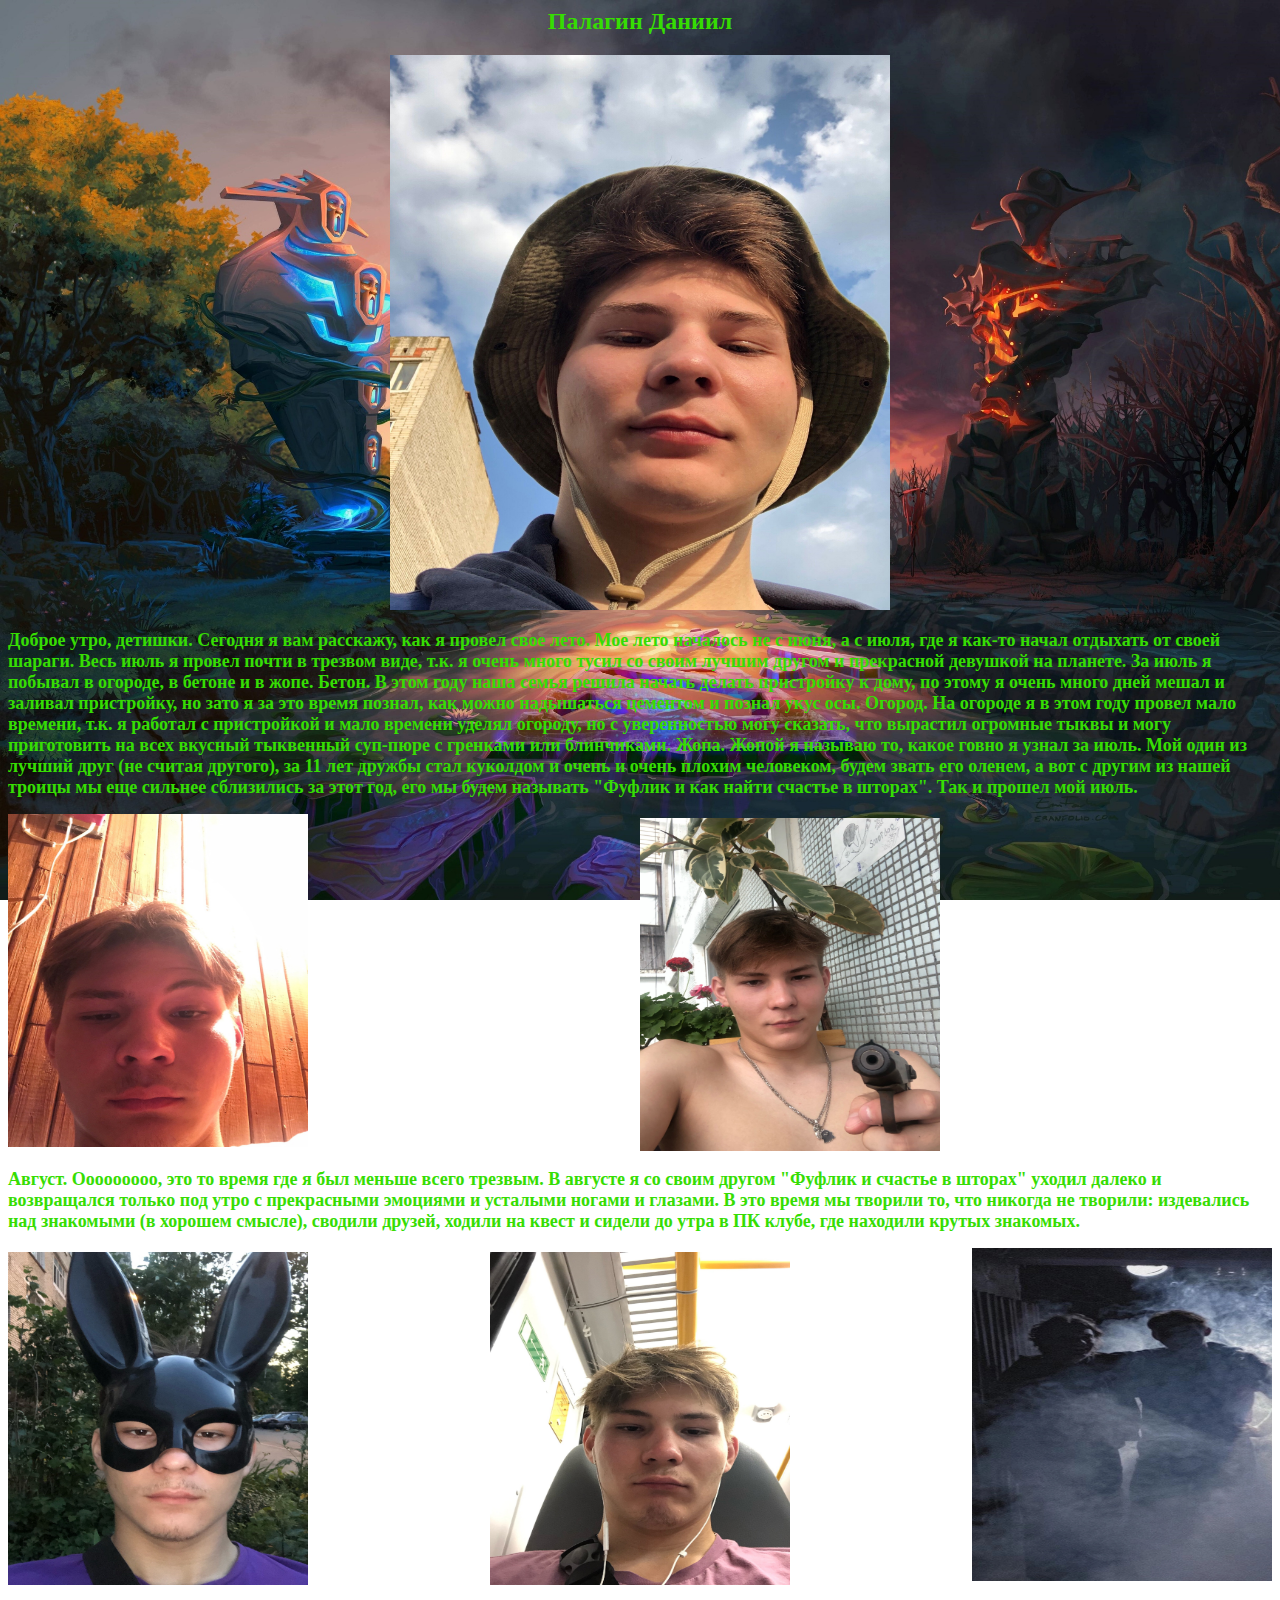
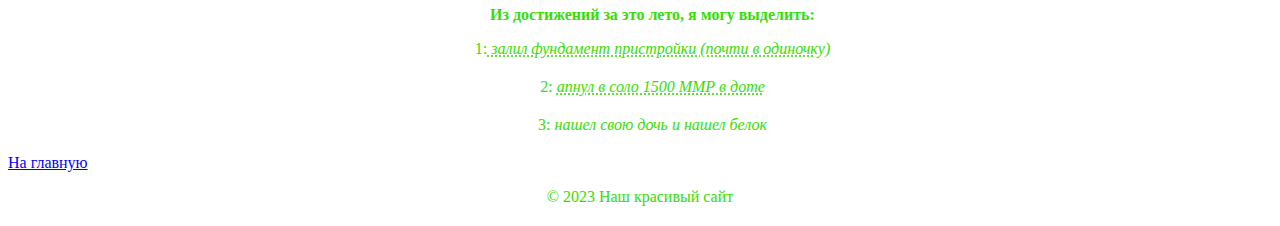
<file: Index1.HTML>
<!DOCTYPE html>
<html lang="ru">
  <head>
    <title>эх, тяжело
    </title>
    <link rel="stylesheet" href="style1.css">
</head>
<body>
<header>Палагин Даниил</header>
<p><img src="kolhoz.jpg" width="500" height="555" ></p>
<h3>Доброе утро, детишки. Сегодня я вам расскажу, как я провел свое лето.
  Мое лето началось не с июня, а с июля, где я как-то начал отдыхать от своей шараги. Весь июль я провел почти в трезвом виде, т.к. я очень много тусил со своим лучшим другом и прекрасной девушкой на планете. За июль я побывал в огороде, в бетоне и в жопе.
  Бетон. В этом году наша семья решила начать делать пристройку к дому, по этому я очень много дней мешал и заливал пристройку, но зато я за это время познал, как можно надышаться цементом и познал укус осы.
  Огород. На огороде я в этом году провел мало времени, т.к. я работал с пристройкой и мало времени уделял огороду, но с уверенностью могу сказать, что вырастил огромные тыквы и могу приготовить на всех вкусный тыквенный суп-пюре с гренками или блинчиками.
  Жопа. Жопой я называю то, какое говно я узнал за июль. Мой один из лучший друг (не считая другого), за 11 лет дружбы стал куколдом и очень и очень плохим человеком, будем звать его оленем, а вот с другим из нашей троицы мы еще сильнее сблизились за этот год, его мы будем называть "Фуфлик и как найти счастье в шторах".
  Так и прошел мой июль.</h3>
  <p><img src="glaz.jpg"width="300" height="333" style="float:left"></p>
  <p1><img src="dedmak.jpg" width="300" height="333" ></p1>

<h3>Август. Ооооооооо, это то время где я был меньше всего трезвым. В августе я со своим другом "Фуфлик и счастье в шторах" уходил далеко и возвращался только под утро с прекрасными эмоциями и усталыми ногами и глазами. В это время мы творили то, что никогда не творили: издевались над знакомыми (в хорошем смысле), сводили друзей, ходили на квест и сидели до утра в ПК клубе, где находили крутых знакомых.</h3>
<p><img src="cvest.jpg" width="300" height="333" style="float:right"></p>
<p><img src="pil.jpg"width="300" height="333" style="float:left"></p>
<p1><img src="dedpivo.jpg" width="300" height="333" ></p1>

<p1>
<h4>Из достижений за это лето, я могу выделить:</h4> 
  <li> <p>1:<abbr title="HyperText Markup Language"><em> залил фундамент пристройки (почти в одиночку)</em></abbr></p></li>
    <li>  <p>2: <abbr title="HyperText Markup Language"><em>апнул в соло 1500 ММР в доте </em></abbr></p></li>
      <li> <p>3: <abbr title="HyperText Markup Language"></abbr><em> нашел свою дочь и нашел белок</em></abbr></p></li>
  </ul> </p1>

  <li><a href="file:///C:/Users/sadre/OneDrive/%D0%A0%D0%B0%D0%B1%D0%BE%D1%87%D0%B8%D0%B9%20%D1%81%D1%82%D0%BE%D0%BB/test/index.HTML">На главную</a></li>
  
  <p>&copy; 2023 Наш красивый сайт</p>
  </footer>
  </html>
</file>
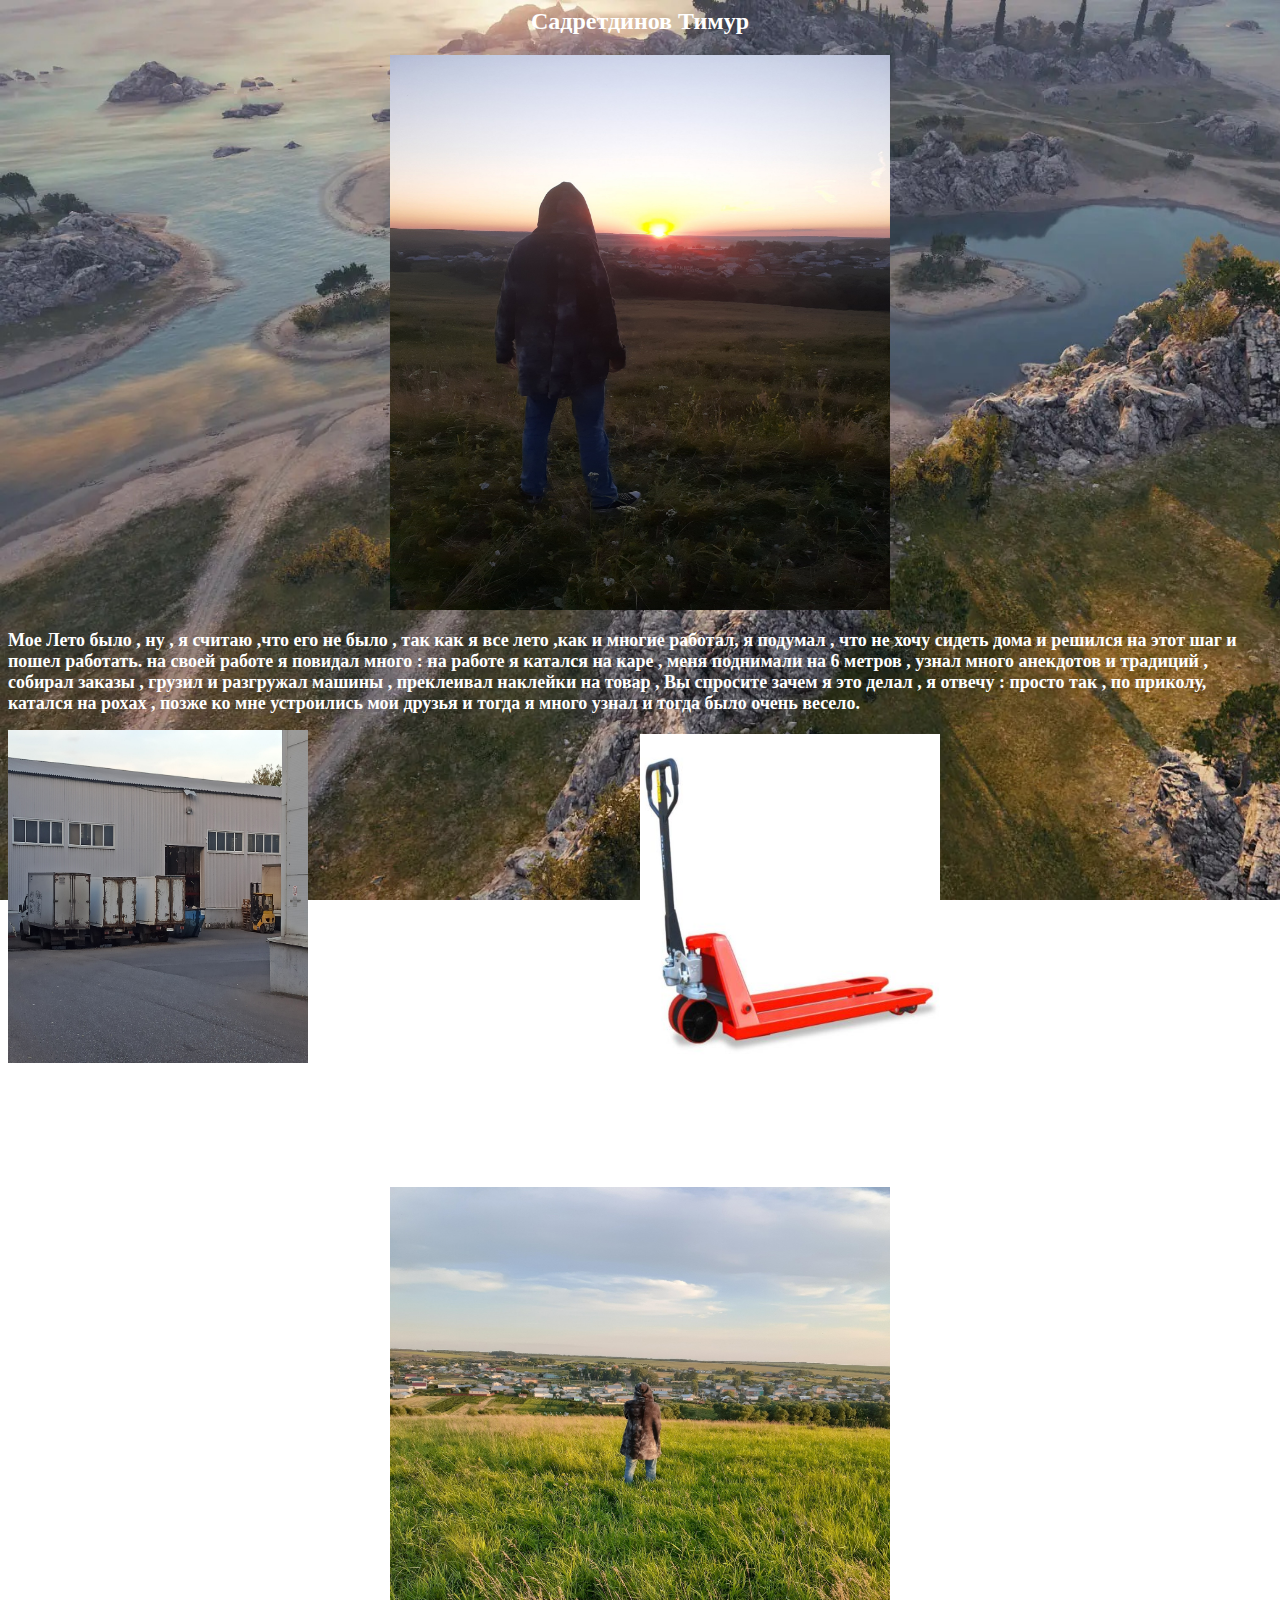
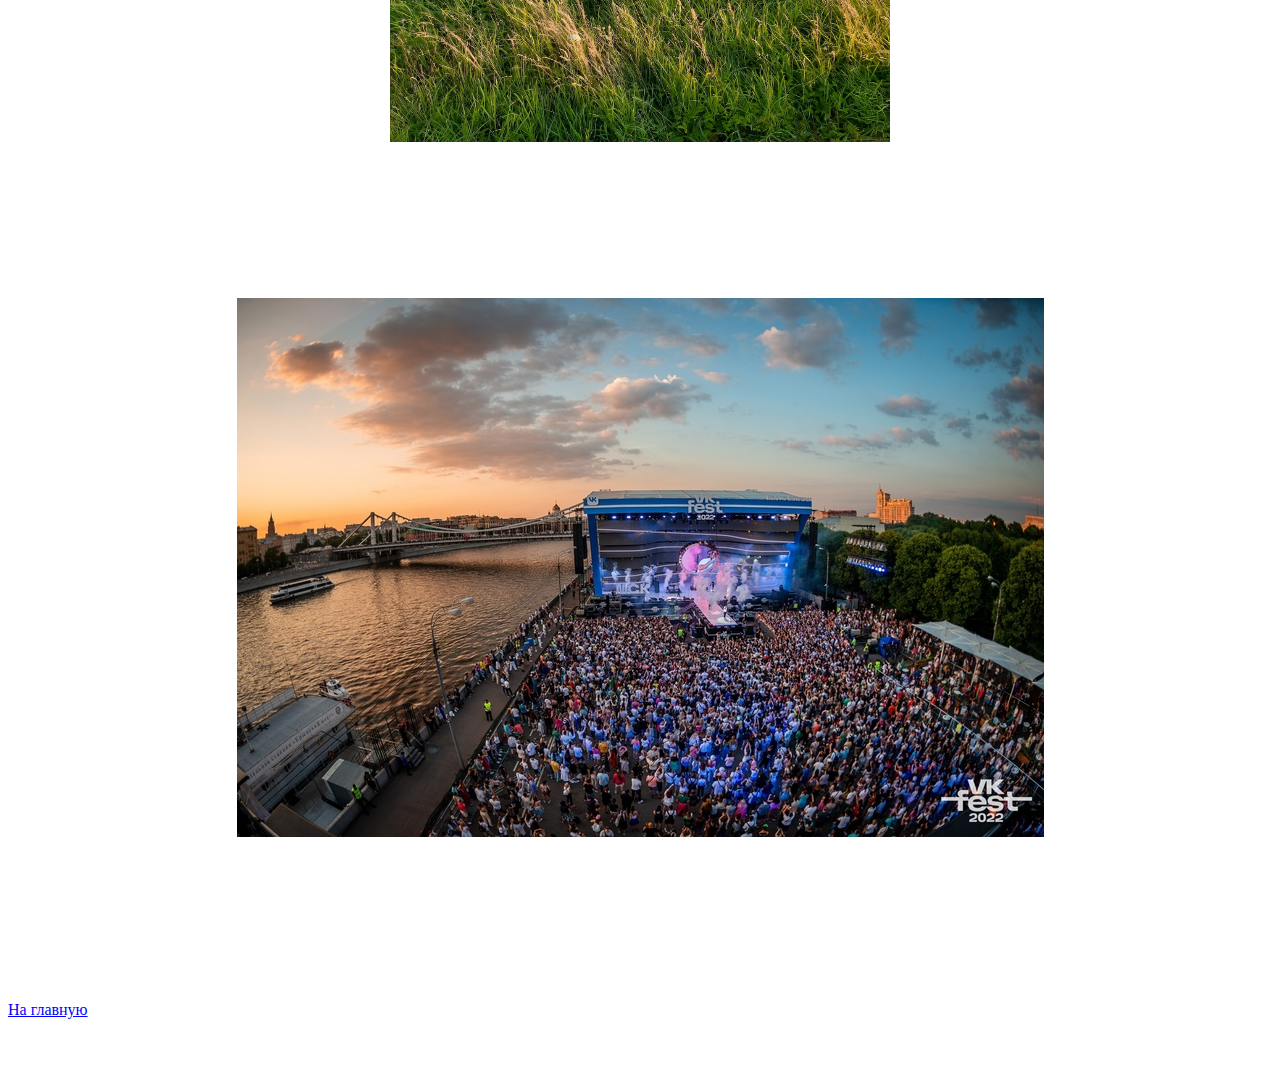
<file: Index2.Html>
<!DOCTYPE html>
<html lang="ru">
  <head>
    <title>эх, тяжело
    </title>
    <link rel="stylesheet" href="style2.css">
</head>
<body>
<header>Садретдинов Тимур</header>  

<p><img src="Rum.jpg" width="500" height="555" ></p>
<h3>Мое Лето было , ну , я считаю ,что его не было , так как я все лето ,как и многие работал, я подумал , что не хочу сидеть дома и решился на этот шаг и пошел работать. на своей работе я повидал много :

  на работе я катался на каре , меня поднимали на 6 метров , узнал много анекдотов и традиций , собирал заказы , грузил и разгружал машины , преклеивал наклейки на товар , Вы спросите зачем я это делал , я отвечу : просто так , по приколу, катался на рохах , позже ко мне устроились мои друзья и тогда я много узнал и тогда было очень весело. 
</h3> 
<p><img src="sklad.jpg" width="300" height="333" style="float:left"></p>
<p><img src="ROHA.jpg" width="300" height="333"></p>

  <h3> в августе , случился у меня форс-мажор и срочно мне надо было поехать в деревню, я взял собрался и поехал на неделю, я за эту неделю смог сделать все , это просто был лютый спидран , который смог выполнить: 
  меня не стали запрягать, я не копал картошку , не собирал ягоды и все подобное , я поехал и смог отдохнуть в деревне, я сам не поверил, это было везение, погода жаркая , чтобы не мучвться я пошел к братьям и с ними купался в бассейне и общался, был в бане , да-да спидран по похудению, а вечерком уходил и гулял , если коротко , смог насладиться отдыхом.
  </h3> 
  
  <p><img src="dere.jpg" width="500" height="555" ></p>
  
 <h3>История начинается с того, что в один прекрасный день в июле мой друг позвал меня погулять в МСК на, ваш этот вк фест, я подумал почему бы и нет. в Субботу мы собрались и поехали. сначала мы погуляли по Москве веселились и вот когда от ивент был через 2 квартала мы услышали музыку , как она орала и сразу поняли , что нам нужно туда , дойдя до цели мы решили взять билеты, но передумали ибо ценник сказал , что не идите отсюда , поняв , что делать нечего пошли мы гулять вокруг тюряги попутно смотрели на зеков , да-да потом к нам подошел росгвардеец, ядумал что все гг ливаем, просто на тот момент я был без паспорта, сидеть в обезьянике не охота , но нам повзло он у нас стрельнуть сигу хотел , но не фартануло, ибо у нас не было заветное сиги </h3>
 <img src="VKFEST.jpg" widht="500">

 <ul>Из достижение: </ul>
  <li> <p>1:<abbr title="HyperText Markup Language"><em>я смог посмотреть ДЖО ДЖО все части</em></abbr></p></li>
    <li>  <p>2: <abbr title="HyperText Markup Language"><em>создал сборку для майнкрафта  </em></abbr></p></li>
      <li> <p>3: <abbr title="HyperText Markup Language"></abbr><em>не играл в танки целое лето</em></abbr></p></li>
  </ul>
  <li><a href="index.HTML">На главную</a></li>
  
<footer>
  <p>&copy; 2023 Наш красивый сайт</p>
  </footer>
  </html>
</file>
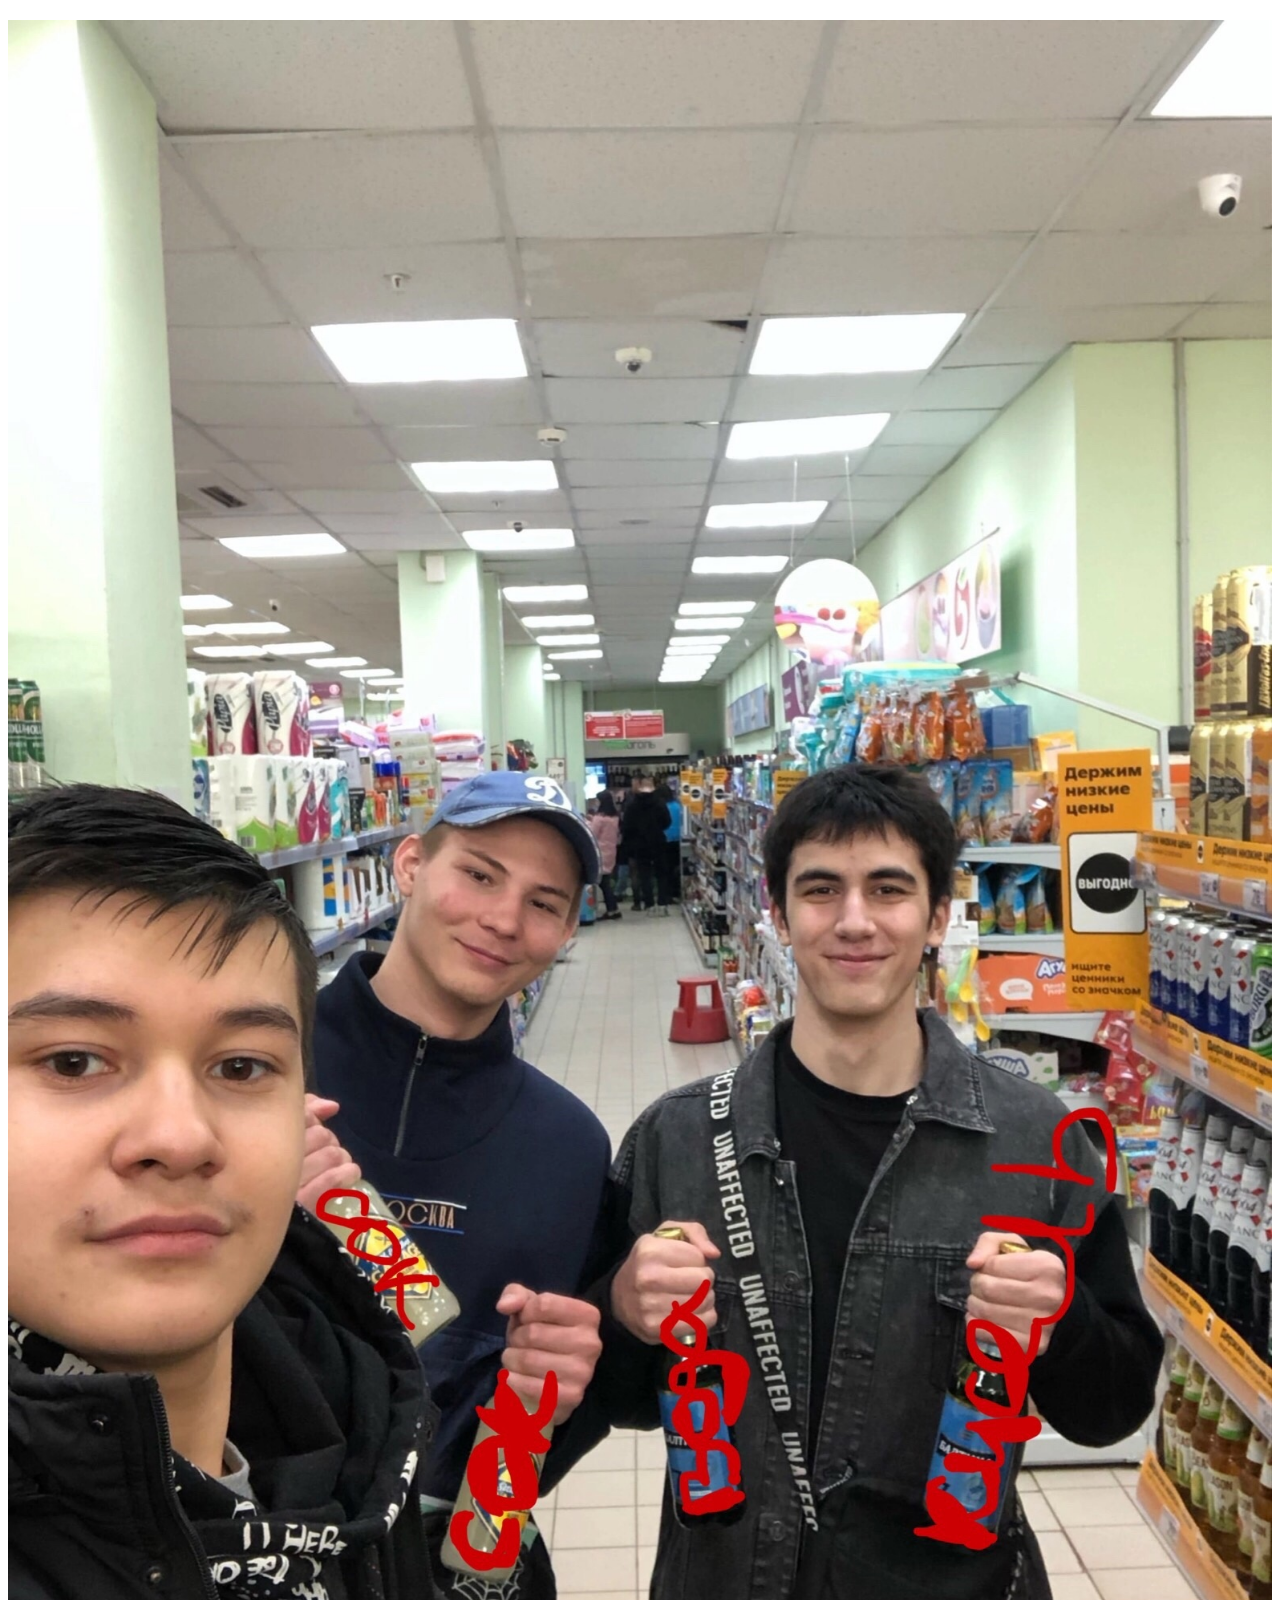
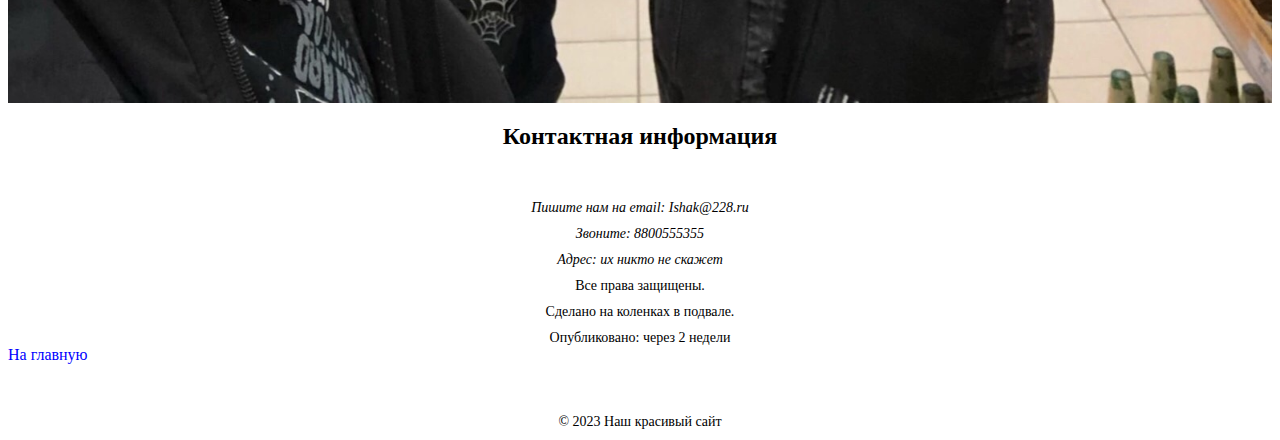
<file: Index3.Html>
<!DOCTYPE html>
<html lang="ru">
  <head>
    <title>эх, тяжело
    </title>
    <link rel="stylesheet" href="style3.css">
</head>
<body>
<img src="ura.jpg">
<header>Контактная информация</header>
    <footer>
      <address>
        <p>Пишите нам на email: Ishak@228.ru</p>
        <p>Звоните: 8800555355</p>
        <p>Адрес: их никто не скажет</p>
      </address>
        <p>Все права защищены.</p>
        <p>Сделано на коленках в подвале.</p>   
        Опубликовано: <time datetime="2019-04-29 19:00"> через 2 недели</time>
    </footer>
    <li><a href="file:///C:/Users/sadre/OneDrive/%D0%A0%D0%B0%D0%B1%D0%BE%D1%87%D0%B8%D0%B9%20%D1%81%D1%82%D0%BE%D0%BB/test/index.HTML">На главную</a></li>

<footer>
  <p>&copy; 2023 Наш красивый сайт</p>
  </footer>
  </html>
</file>
<file: style1.css>
header {
  font-size: 24px;
  font-weight: bold;
  text-align: center;
  margin-bottom: 20px;
}
/* Стили для h3 */
h3 {
  font-size: 18px;
  margin-bottom: 10px;
}
/* Стили для img */
img {
  display: block;
  margin: 0 auto;
}
/* Стили для p */
p {
  text-align: center;
  margin-bottom: 20px;
}
/* Стили для p1 */
p1 {
  text-indent: 25px;
  text-align: center;
  clear: both;
  margin-bottom: 20px;
}
/* Стили для h4 */
h4 {
  font-size: 16px;
  font-weight: bold;
  margin-bottom: 10px;
}
/* Стили для li */
li {
  margin-bottom: 5px;
}
/* Стили для a */
a {
  color: blue;
}
/* Стили для footer */
footer {
  text-align: center;
  margin-top: 20px;
}

html {
  background-image: url('dota.jpg'); /* Путь к вашему изображению фона */
  background-size: cover; /* Масштабирует изображение так, чтобы оно заполнило весь экран */
  background-repeat: no-repeat; /* Запрет повторения фонового изображения */
  background-attachment: fixed; /* Фон будет неподвижным при прокрутке страницы */
  }
  /* CSS для изменения цвета текста */
  body {
  color: #36dd03; /* Цвет текста, например, оранжевый */
  }
</file>
<file: style2.css>
header {
    font-size: 24px;
    font-weight: bold;
    text-align: center;
    margin-bottom: 20px;
  }
  /* Стили для h3 */
  h3 {
    font-size: 18px;
    margin-bottom: 10px;
  }
  /* Стили для img */
  img {
    display: block;
    margin: 0 auto;
  }
  /* Стили для p */
  p {
    text-align: center;
    margin-bottom: 20px;
  }
  /* Стили для p1 */
  p1 {
    text-indent: 25px;
    text-align: center;
    clear: both;
    margin-bottom: 20px;
  }
  /* Стили для h4 */
  h4 {
    font-size: 16px;
    font-weight: bold;
    margin-bottom: 10px;
  }
  /* Стили для li */
  li {
    margin-bottom: 5px;
  }
  /* Стили для a */
  a {
    color: blue;
  }
  /* Стили для footer */
  footer {
    text-align: center;
    margin-top: 20px;
  }
  html {
    background-image: url('pomoika.jpg'); /* Путь к вашему изображению фона */
    background-size: cover; /* Масштабирует изображение так, чтобы оно заполнило весь экран */
    background-repeat: no-repeat; /* Запрет повторения фонового изображения */
    background-attachment: fixed; /* Фон будет неподвижным при прокрутке страницы */
    }
    /* CSS для изменения цвета текста */
    body {
    color: #ffffff; /* Цвет текста, например, оранжевый */
    }
</file>
<file: style3.css>
header {
    font-size: 24px;
    font-weight: bold;
    text-align: center;
    margin: 20px 0;
  }
  footer {
    font-size: 14px;
    text-align: center;
    margin-top: 50px;
  }
  address {
    font-style: italic;
  }
  li {
    list-style-type: none;
  }
  a {
    color: blue;
    text-decoration: none;
  }
  a:hover {
    text-decoration: underline;
  }
  p {
    margin: 10px 0;
  }
  img {
    display: block;
    margin: 20px auto;
    max-width: 100%;
  }
</file>
